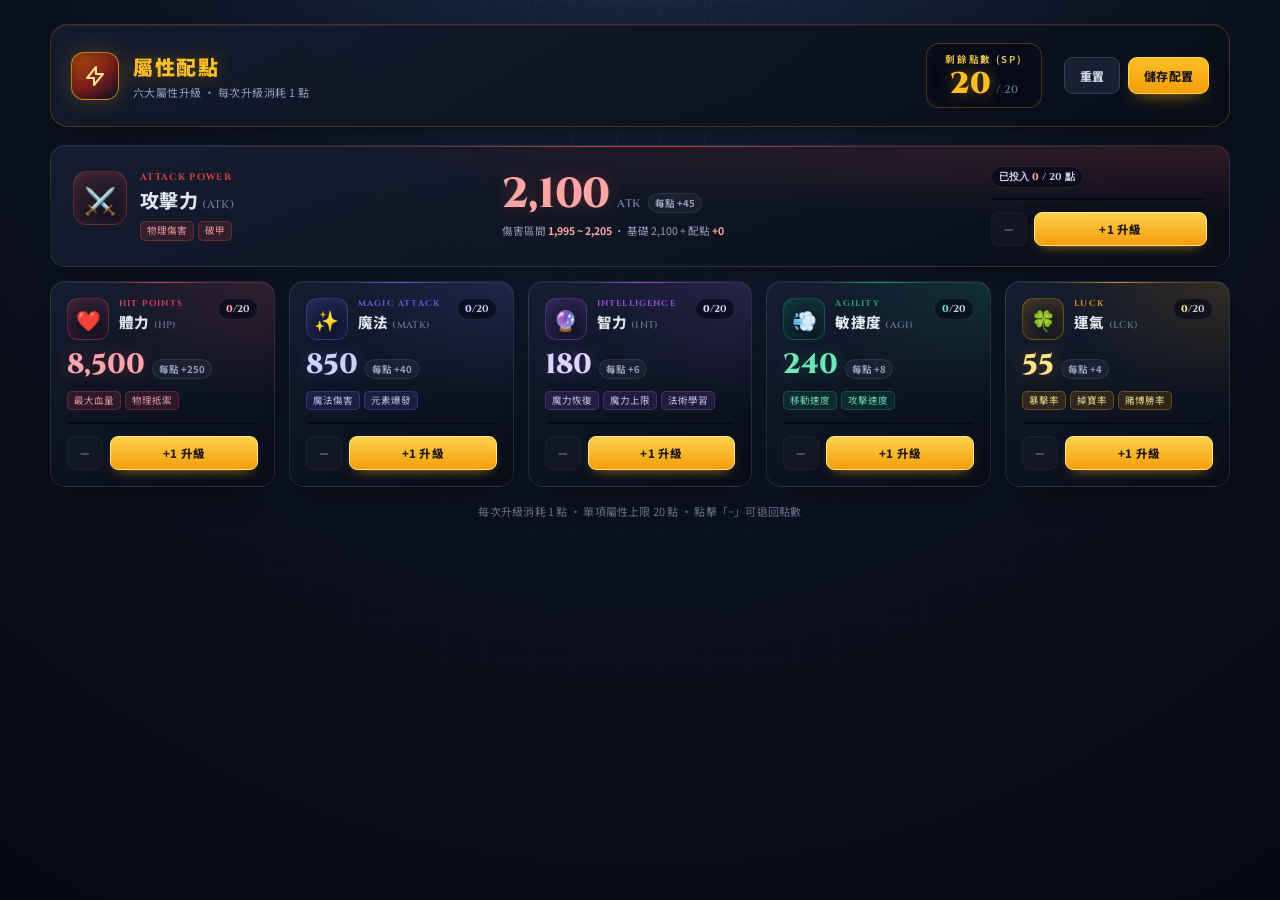
<file: france/統計數/index.html>
<!DOCTYPE html>
<html lang="zh-TW">
<head>
  <meta charset="UTF-8">
  <meta name="viewport" content="width=device-width, initial-scale=1.0">
  <title>屬性配點 · 六大屬性升級</title>
  <link rel="preconnect" href="https://fonts.googleapis.com">
  <link rel="preconnect" href="https://fonts.gstatic.com" crossorigin>
  <link href="https://fonts.googleapis.com/css2?family=Cinzel:wght@600;700;800;900&family=Noto+Sans+TC:wght@400;500;700;900&display=swap" rel="stylesheet">
  <style>
    :root {
      --gold: #f59e0b;
      --gold-soft: rgba(245, 158, 11, 0.16);
      --gold-line: rgba(245, 158, 11, 0.34);
      --line: rgba(148, 163, 184, 0.16);
      --text: #e2e8f0;
      --muted: #94a3b8;
      --panel-bg: linear-gradient(160deg, rgba(22, 31, 50, 0.92), rgba(8, 13, 23, 0.96));
    }

    * { box-sizing: border-box; }

    html, body { min-height: 100%; }

    body {
      margin: 0;
      padding: 24px clamp(14px, 3vw, 40px) 32px;
      font-family: 'Noto Sans TC', -apple-system, BlinkMacSystemFont, 'Segoe UI', sans-serif;
      color: var(--text);
      background: radial-gradient(circle at 50% -10%, #1a2740 0%, #0b1220 45%, #06090f 100%);
      min-height: 100vh;
      user-select: none;
      -webkit-font-smoothing: antialiased;
    }

    /* 背景網格 */
    body::before {
      content: '';
      position: fixed;
      inset: 0;
      pointer-events: none;
      background-image:
        linear-gradient(rgba(148, 163, 184, 0.055) 1px, transparent 1px),
        linear-gradient(90deg, rgba(148, 163, 184, 0.055) 1px, transparent 1px);
      background-size: 44px 44px;
      -webkit-mask-image: radial-gradient(circle at 50% 18%, #000 0%, transparent 72%);
      mask-image: radial-gradient(circle at 50% 18%, #000 0%, transparent 72%);
    }

    .page {
      position: relative;
      z-index: 1;
      max-width: 1180px;
      margin: 0 auto;
    }

    /* ============ 頂部資訊列 ============ */
    .topbar {
      display: flex;
      align-items: center;
      flex-wrap: wrap;
      gap: 16px 22px;
      padding: 18px 20px;
      margin-bottom: 18px;
      border-radius: 18px;
      border: 1px solid rgba(245, 158, 11, 0.22);
      background: linear-gradient(150deg, rgba(20, 29, 47, 0.9), rgba(8, 13, 23, 0.94));
      box-shadow: 0 18px 40px -26px #000, inset 0 1px 0 rgba(255, 255, 255, 0.05);
      backdrop-filter: blur(10px);
    }

    .brand {
      display: flex;
      align-items: center;
      gap: 14px;
      min-width: 0;
    }

    .crest {
      width: 48px;
      height: 48px;
      flex: none;
      display: grid;
      place-items: center;
      border-radius: 13px;
      color: #fde68a;
      background: linear-gradient(145deg, #b45309, #7f1d1d 55%, #0f172a);
      border: 1px solid rgba(251, 191, 36, 0.6);
      box-shadow: 0 0 22px rgba(245, 158, 11, 0.25), inset 0 0 12px rgba(0, 0, 0, 0.45);
    }

    .crest svg { width: 24px; height: 24px; }

    .brand h1 {
      margin: 0;
      font-size: 20px;
      font-weight: 900;
      letter-spacing: 0.08em;
      color: #fbbf24;
      text-shadow: 0 0 18px rgba(245, 158, 11, 0.35);
    }

    .brand p {
      margin: 3px 0 0;
      font-size: 11px;
      letter-spacing: 0.04em;
      color: var(--muted);
    }

    .sp-block {
      margin-left: auto;
      display: flex;
      flex-direction: column;
      align-items: center;
      gap: 3px;
      padding: 8px 18px;
      border-radius: 13px;
      border: 1px solid rgba(245, 158, 11, 0.28);
      background: rgba(2, 6, 23, 0.55);
      box-shadow: inset 0 0 18px rgba(245, 158, 11, 0.06);
    }

    .sp-label {
      font-size: 9.5px;
      font-weight: 700;
      letter-spacing: 0.18em;
      color: #fcd34d;
      opacity: 0.9;
    }

    .sp-number {
      display: flex;
      align-items: baseline;
      gap: 5px;
      line-height: 1;
    }

    #remaining-sp {
      font-family: 'Cinzel', serif;
      font-size: 30px;
      font-weight: 900;
      color: #fbbf24;
      text-shadow: 0 0 16px rgba(245, 158, 11, 0.5);
      font-variant-numeric: tabular-nums;
    }

    .sp-number em {
      font-style: normal;
      font-size: 11px;
      font-weight: 600;
      color: #64748b;
      font-family: 'Cinzel', serif;
    }

    .actions {
      display: flex;
      gap: 8px;
    }

    .btn {
      font-family: inherit;
      font-size: 12px;
      font-weight: 800;
      letter-spacing: 0.02em;
      padding: 9px 15px;
      border-radius: 9px;
      cursor: pointer;
      border: 1px solid transparent;
      transition: transform 0.15s ease, filter 0.15s ease, background 0.15s ease, border-color 0.15s ease, color 0.15s ease;
    }

    .btn.ghost {
      background: rgba(30, 41, 59, 0.7);
      border-color: rgba(148, 163, 184, 0.22);
      color: #cbd5e1;
    }

    .btn.ghost:hover {
      background: rgba(127, 29, 29, 0.35);
      border-color: rgba(239, 68, 68, 0.45);
      color: #fecaca;
    }

    .btn.primary {
      background: linear-gradient(180deg, #fbbf24, #f59e0b);
      border-color: #fcd34d;
      color: #20150a;
      box-shadow: 0 8px 18px -10px rgba(245, 158, 11, 0.85);
    }

    .btn.primary:hover {
      filter: brightness(1.07);
      transform: translateY(-1px);
    }

    .btn:active { transform: translateY(0) scale(0.98); }

    /* ============ 屬性卡片 ============ */
    .grid {
      display: grid;
      grid-template-columns: repeat(5, minmax(0, 1fr));
      gap: 14px;
    }

    .card {
      --accent: #f59e0b;
      --soft: var(--gold-soft);
      --line-c: var(--gold-line);
      --val: #fde68a;
      --glow: rgba(245, 158, 11, 0.35);

      position: relative;
      display: flex;
      flex-direction: column;
      gap: 11px;
      padding: 16px;
      min-height: 206px;
      border-radius: 15px;
      border: 1px solid var(--line);
      background:
        radial-gradient(130% 100% at 100% 0%, var(--soft) 0%, transparent 58%),
        var(--panel-bg);
      box-shadow: 0 16px 32px -24px #000, inset 0 1px 0 rgba(255, 255, 255, 0.04);
      overflow: hidden;
      transition: transform 0.22s ease, border-color 0.22s ease, box-shadow 0.22s ease;
    }

    .card::before {
      content: '';
      position: absolute;
      inset: 0 0 auto 0;
      height: 1px;
      background: linear-gradient(90deg, transparent, var(--line-c) 30%, var(--accent) 50%, var(--line-c) 70%, transparent);
      opacity: 0.85;
      pointer-events: none;
    }

    .card:hover {
      transform: translateY(-3px);
      border-color: var(--line-c);
      box-shadow: 0 22px 38px -24px var(--glow), inset 0 1px 0 rgba(255, 255, 255, 0.06);
    }

    .icon {
      width: 42px;
      height: 42px;
      flex: 0 0 42px;
      display: grid;
      place-items: center;
      font-size: 20px;
      border-radius: 11px;
      border: 1px solid var(--line-c);
      background: linear-gradient(155deg, var(--soft), rgba(2, 6, 23, 0.4));
      box-shadow: inset 0 0 14px var(--soft);
    }

    .card-top {
      display: flex;
      align-items: flex-start;
      gap: 10px;
    }

    .titles { min-width: 0; }

    .en {
      display: block;
      font-family: 'Cinzel', serif;
      font-size: 8.5px;
      font-weight: 700;
      letter-spacing: 0.14em;
      color: var(--accent);
      opacity: 0.9;
      white-space: nowrap;
      overflow: hidden;
      text-overflow: ellipsis;
    }

    .titles h2 {
      margin: 2px 0 0;
      font-size: 14.5px;
      font-weight: 800;
      letter-spacing: 0.02em;
      display: flex;
      align-items: baseline;
      gap: 4px;
      white-space: nowrap;
    }

    .zh-en {
      font-family: 'Cinzel', serif;
      font-size: 9.5px;
      font-weight: 600;
      color: #64748b;
    }

    .pts {
      margin-left: auto;
      flex: none;
      padding: 3px 7px;
      border-radius: 999px;
      border: 1px solid rgba(148, 163, 184, 0.14);
      background: rgba(2, 6, 23, 0.6);
      font-family: 'Cinzel', serif;
      font-size: 10px;
      font-weight: 700;
      color: #cbd5e1;
      font-variant-numeric: tabular-nums;
    }

    .pts b {
      color: var(--val);
      font-weight: 800;
    }

    .value-row {
      position: relative;
      display: flex;
      align-items: baseline;
      gap: 7px;
      flex-wrap: wrap;
    }

    .value {
      display: inline-block;
      font-family: 'Cinzel', serif;
      font-size: 28px;
      font-weight: 800;
      line-height: 1;
      color: var(--val);
      text-shadow: 0 0 18px var(--glow);
      font-variant-numeric: tabular-nums;
    }

    .value.bump { animation: statPop 0.35s ease-out; }

    .unit {
      font-family: 'Cinzel', serif;
      font-size: 10px;
      font-weight: 700;
      letter-spacing: 0.08em;
      color: #64748b;
    }

    .gain {
      font-size: 9.5px;
      font-weight: 700;
      color: #94a3b8;
      padding: 2px 6px;
      border-radius: 999px;
      border: 1px solid rgba(148, 163, 184, 0.14);
      background: rgba(148, 163, 184, 0.08);
      white-space: nowrap;
    }

    .tags {
      display: flex;
      flex-wrap: wrap;
      gap: 4px;
      margin-top: auto;
    }

    .tags span {
      font-size: 9.5px;
      line-height: 1.4;
      padding: 2px 6px;
      border-radius: 5px;
      border: 1px solid var(--line-c);
      background: var(--soft);
      color: var(--val);
      opacity: 0.92;
      white-space: nowrap;
    }

    .meter {
      height: 4px;
      border-radius: 999px;
      overflow: hidden;
      background: rgba(2, 6, 23, 0.75);
      border: 1px solid rgba(148, 163, 184, 0.08);
    }

    .meter-fill {
      width: 0;
      height: 100%;
      border-radius: inherit;
      background: linear-gradient(90deg, var(--accent), var(--val));
      box-shadow: 0 0 8px var(--glow);
      transition: width 0.28s ease;
    }

    .controls {
      display: flex;
      gap: 7px;
    }

    .minus, .plus {
      font-family: inherit;
      height: 34px;
      border-radius: 8px;
      cursor: pointer;
      font-weight: 800;
      transition: transform 0.12s ease, filter 0.15s ease, background 0.15s ease, border-color 0.15s ease, color 0.15s ease;
    }

    .minus {
      width: 36px;
      flex: none;
      font-size: 16px;
      line-height: 1;
      color: #cbd5e1;
      background: rgba(30, 41, 59, 0.8);
      border: 1px solid rgba(148, 163, 184, 0.22);
    }

    .minus:hover:not(:disabled) {
      background: rgba(51, 65, 85, 0.95);
      border-color: rgba(148, 163, 184, 0.45);
      color: #fff;
    }

    .plus {
      flex: 1;
      font-size: 11.5px;
      letter-spacing: 0.02em;
      color: #20150a;
      background: linear-gradient(180deg, #fcd34d, #f59e0b);
      border: 1px solid #fde68a;
      box-shadow: 0 6px 14px -8px rgba(245, 158, 11, 0.9);
    }

    .plus:hover:not(:disabled) { filter: brightness(1.08); }

    .minus:active:not(:disabled),
    .plus:active:not(:disabled) { transform: scale(0.96); }

    button:disabled {
      opacity: 0.32;
      cursor: not-allowed;
      filter: grayscale(0.6);
      box-shadow: none;
    }

    /* ============ 攻擊力主卡片 ============ */
    .card.hero {
      grid-column: 1 / -1;
      display: grid;
      grid-template-columns: minmax(230px, 1fr) minmax(230px, 1.15fr) 216px;
      align-items: center;
      gap: 26px;
      min-height: 0;
      padding: 20px 22px;
    }

    .hero-head {
      display: flex;
      align-items: flex-start;
      gap: 13px;
    }

    .hero .icon {
      width: 54px;
      height: 54px;
      flex: 0 0 54px;
      font-size: 26px;
      border-radius: 14px;
    }

    .hero .en { font-size: 9.5px; }

    .hero .titles h2 { font-size: 19px; }

    .hero .titles h2 .zh-en { font-size: 11px; }

    .hero .tags { margin-top: 8px; }

    .hero .value {
      font-size: 42px;
      letter-spacing: -0.01em;
    }

    .hero .unit { font-size: 11px; }

    .sub {
      margin-top: 7px;
      font-size: 10.5px;
      color: var(--muted);
      font-variant-numeric: tabular-nums;
    }

    .sub span {
      font-weight: 700;
      color: var(--val);
    }

    .hero-side {
      display: flex;
      flex-direction: column;
      gap: 9px;
      min-width: 0;
    }

    .hero-side .pts {
      margin-left: 0;
      align-self: flex-start;
    }

    .hero-side .controls { margin-top: 2px; }

    /* 浮動加點數字 */
    .float-gain {
      position: absolute;
      left: 0;
      top: -4px;
      pointer-events: none;
      font-family: 'Cinzel', serif;
      font-size: 14px;
      font-weight: 800;
      color: var(--val);
      text-shadow: 0 0 12px var(--glow);
      animation: floatUp 0.9s ease-out forwards;
      white-space: nowrap;
    }

    @keyframes floatUp {
      0%   { opacity: 0; transform: translateY(4px) scale(0.8); }
      25%  { opacity: 1; }
      100% { opacity: 0; transform: translateY(-24px) scale(1.05); }
    }

    @keyframes statPop {
      0%   { transform: scale(1); filter: brightness(1); }
      50%  { transform: scale(1.1); filter: brightness(1.45); }
      100% { transform: scale(1); filter: brightness(1); }
    }

    /* ============ 底部提示 / Toast ============ */
    .hint {
      margin: 16px 2px 0;
      text-align: center;
      font-size: 11px;
      letter-spacing: 0.02em;
      color: #64748b;
    }

    #toast {
      position: fixed;
      left: 50%;
      bottom: 26px;
      z-index: 60;
      display: flex;
      align-items: center;
      gap: 8px;
      padding: 10px 16px;
      border-radius: 12px;
      border: 1px solid rgba(245, 158, 11, 0.5);
      background: rgba(8, 13, 23, 0.97);
      color: #fcd34d;
      font-size: 12px;
      font-weight: 700;
      white-space: nowrap;
      box-shadow: 0 18px 40px -16px #000;
      opacity: 0;
      pointer-events: none;
      transform: translate(-50%, 14px);
      transition: opacity 0.25s ease, transform 0.25s ease;
    }

    #toast.show {
      opacity: 1;
      transform: translate(-50%, 0);
    }

    /* ============ 響應式 ============ */
    @media (max-width: 1120px) {
      .grid { grid-template-columns: repeat(3, minmax(0, 1fr)); }
      .card.hero { grid-template-columns: minmax(220px, 1fr) 1fr 200px; gap: 18px; }
    }

    @media (max-width: 900px) {
      .card.hero {
        grid-template-columns: 1fr;
        gap: 16px;
        padding: 18px;
      }
      .hero .value { font-size: 36px; }
      .hero-side { max-width: 320px; width: 100%; }
    }

    @media (max-width: 760px) {
      .grid { grid-template-columns: repeat(2, minmax(0, 1fr)); }
      .topbar { padding: 15px 16px; }
      .sp-block { margin-left: 0; }
      .actions { margin-left: auto; }
      .card { min-height: 0; }
    }

    @media (max-width: 520px) {
      body { padding-top: 16px; }
      .grid { grid-template-columns: 1fr; }
      .card.hero { padding: 16px; }
      .hero .value { font-size: 34px; }
      .brand { width: 100%; }
      .brand h1 { font-size: 18px; }
      .sp-block {
        order: 3;
        width: 100%;
        flex-direction: row;
        justify-content: center;
        align-items: baseline;
        gap: 10px;
        padding: 8px 12px;
      }
      .actions { order: 2; }
      #toast { white-space: normal; text-align: center; max-width: 88vw; }
    }

    @media (prefers-reduced-motion: reduce) {
      *, *::before, *::after {
        animation-duration: 0.001ms !important;
        transition-duration: 0.001ms !important;
      }
    }
  </style>
</head>
<body>
  <div class="page">
    <!-- 頂部：標題 + 剩餘點數 + 操作 -->
    <header class="topbar">
      <div class="brand">
        <div class="crest" aria-hidden="true">
          <svg viewBox="0 0 24 24" fill="none" stroke="currentColor" stroke-width="2" stroke-linecap="round" stroke-linejoin="round">
            <path d="M13 10V3L4 14h7v7l9-11h-7z" />
          </svg>
        </div>
        <div>
          <h1>屬性配點</h1>
          <p>六大屬性升級 · 每次升級消耗 1 點</p>
        </div>
      </div>

      <div class="sp-block">
        <span class="sp-label">剩餘點數 (SP)</span>
        <div class="sp-number">
          <span id="remaining-sp">20</span>
          <em>/ <span id="sp-total">20</span></em>
        </div>
      </div>

      <div class="actions">
        <button type="button" class="btn ghost" id="btn-reset">重置</button>
        <button type="button" class="btn primary" id="btn-save">儲存配置</button>
      </div>
    </header>

    <!-- 六大屬性 -->
    <main class="grid" id="stat-grid" aria-label="屬性加點面板"></main>

    <p class="hint">每次升級消耗 1 點 · 單項屬性上限 20 點 · 點擊「−」可退回點數</p>
  </div>

  <div id="toast" role="status" aria-live="polite">
    <span aria-hidden="true">✦</span>
    <span id="toast-msg">已儲存配置</span>
  </div>

  <script>
    /* ========================================================
       屬性資料
       僅保留：攻擊力 / 體力 / 魔法 / 智力 / 敏捷度 / 運氣
       ======================================================== */
    const STATS = [
      {
        id: 'atk', name: '攻擊力', short: 'ATK', en: 'ATTACK POWER', icon: '⚔️',
        base: 2100, gain: 45, max: 20,
        tags: ['物理傷害', '破甲'],
        accent: '#ef4444', soft: 'rgba(239, 68, 68, 0.16)', line: 'rgba(239, 68, 68, 0.34)',
        value: '#fca5a5', glow: 'rgba(239, 68, 68, 0.35)'
      },
      {
        id: 'hp', name: '體力', short: 'HP', en: 'HIT POINTS', icon: '❤️',
        base: 8500, gain: 250, max: 20,
        tags: ['最大血量', '物理抵禦'],
        accent: '#f43f5e', soft: 'rgba(244, 63, 94, 0.14)', line: 'rgba(244, 63, 94, 0.32)',
        value: '#fda4af', glow: 'rgba(244, 63, 94, 0.32)'
      },
      {
        id: 'matk', name: '魔法', short: 'MATK', en: 'MAGIC ATTACK', icon: '✨',
        base: 850, gain: 40, max: 20,
        tags: ['魔法傷害', '元素爆發'],
        accent: '#6366f1', soft: 'rgba(99, 102, 241, 0.16)', line: 'rgba(99, 102, 241, 0.34)',
        value: '#c7d2fe', glow: 'rgba(99, 102, 241, 0.35)'
      },
      {
        id: 'int', name: '智力', short: 'INT', en: 'INTELLIGENCE', icon: '🔮',
        base: 180, gain: 6, max: 20,
        tags: ['魔力恢復', '魔力上限', '法術學習'],
        accent: '#a855f7', soft: 'rgba(168, 85, 247, 0.15)', line: 'rgba(168, 85, 247, 0.34)',
        value: '#ddd6fe', glow: 'rgba(168, 85, 247, 0.35)'
      },
      {
        id: 'agi', name: '敏捷度', short: 'AGI', en: 'AGILITY', icon: '💨',
        base: 240, gain: 8, max: 20,
        tags: ['移動速度', '攻擊速度'],
        accent: '#10b981', soft: 'rgba(16, 185, 129, 0.14)', line: 'rgba(16, 185, 129, 0.32)',
        value: '#6ee7b7', glow: 'rgba(16, 185, 129, 0.32)'
      },
      {
        id: 'lck', name: '運氣', short: 'LCK', en: 'LUCK', icon: '🍀',
        base: 55, gain: 4, max: 20,
        tags: ['暴擊率', '掉寶率', '賭博勝率'],
        accent: '#f59e0b', soft: 'rgba(245, 158, 11, 0.15)', line: 'rgba(245, 158, 11, 0.34)',
        value: '#fde68a', glow: 'rgba(245, 158, 11, 0.35)'
      }
    ];

    const SP_TOTAL = 20;
    const STORAGE_KEY = 'attribute-allocation-v1';

    const points = {};
    STATS.forEach(s => { points[s.id] = 0; });

    let remaining = SP_TOTAL;
    let toastTimer = null;

    const byId = id => STATS.find(s => s.id === id);
    const fmt = n => Math.round(n).toLocaleString('en-US');
    const statValue = s => s.base + s.gain * points[s.id];
    const accentStyle = s =>
      `--accent:${s.accent};--soft:${s.soft};--line-c:${s.line};--val:${s.value};--glow:${s.glow}`;

    /* ========================================================
       卡片樣板
       ======================================================== */
    function heroTemplate(s) {
      return `
        <article class="card hero" style="${accentStyle(s)}">
          <div class="hero-head">
            <div class="icon" aria-hidden="true">${s.icon}</div>
            <div class="titles">
              <span class="en">${s.en}</span>
              <h2>${s.name} <span class="zh-en">(${s.short})</span></h2>
              <div class="tags">${s.tags.map(t => `<span>${t}</span>`).join('')}</div>
            </div>
          </div>

          <div class="hero-value">
            <div class="value-row">
              <span class="value" id="val-${s.id}">0</span>
              <span class="unit">${s.short}</span>
              <span class="gain">每點 +${s.gain}</span>
            </div>
            <div class="sub">
              傷害區間 <span id="atk-range">0 ~ 0</span> ・ 基礎 ${fmt(s.base)} + 配點 <span id="atk-bonus">+0</span>
            </div>
          </div>

          <div class="hero-side">
            <span class="pts">已投入 <b id="pts-${s.id}">0</b> / ${s.max} 點</span>
            <div class="meter"><div class="meter-fill" id="meter-${s.id}"></div></div>
            <div class="controls">
              <button type="button" class="minus" data-id="${s.id}" data-delta="-1" aria-label="退回 1 點${s.name}">−</button>
              <button type="button" class="plus" data-id="${s.id}" data-delta="1">+1 升級</button>
            </div>
          </div>
        </article>`;
    }

    function cardTemplate(s) {
      return `
        <article class="card" style="${accentStyle(s)}">
          <div class="card-top">
            <div class="icon" aria-hidden="true">${s.icon}</div>
            <div class="titles">
              <span class="en">${s.en}</span>
              <h2>${s.name} <span class="zh-en">(${s.short})</span></h2>
            </div>
            <span class="pts"><b id="pts-${s.id}">0</b>/${s.max}</span>
          </div>

          <div class="value-row">
            <span class="value" id="val-${s.id}">0</span>
            <span class="gain">每點 +${s.gain}</span>
          </div>

          <div class="tags">${s.tags.map(t => `<span>${t}</span>`).join('')}</div>

          <div class="meter"><div class="meter-fill" id="meter-${s.id}"></div></div>

          <div class="controls">
            <button type="button" class="minus" data-id="${s.id}" data-delta="-1" aria-label="退回 1 點${s.name}">−</button>
            <button type="button" class="plus" data-id="${s.id}" data-delta="1">+1 升級</button>
          </div>
        </article>`;
    }

    /* ========================================================
       畫面更新
       ======================================================== */
    function render() {
      document.getElementById('remaining-sp').textContent = remaining;

      STATS.forEach(s => {
        const p = points[s.id];
        const valueEl = document.getElementById(`val-${s.id}`);
        const ptsEl = document.getElementById(`pts-${s.id}`);
        const meterEl = document.getElementById(`meter-${s.id}`);
        const minusBtn = document.querySelector(`button.minus[data-id="${s.id}"]`);
        const plusBtn = document.querySelector(`button.plus[data-id="${s.id}"]`);

        if (valueEl) valueEl.textContent = fmt(statValue(s));
        if (ptsEl) ptsEl.textContent = p;
        if (meterEl) meterEl.style.width = `${(p / s.max) * 100}%`;
        if (minusBtn) minusBtn.disabled = p <= 0;
        if (plusBtn) plusBtn.disabled = p >= s.max || remaining <= 0;

        if (s.id === 'atk') {
          const total = statValue(s);
          const rangeEl = document.getElementById('atk-range');
          const bonusEl = document.getElementById('atk-bonus');
          if (rangeEl) rangeEl.textContent = `${fmt(total * 0.95)} ~ ${fmt(total * 1.05)}`;
          if (bonusEl) bonusEl.textContent = `+${fmt(s.gain * p)}`;
        }
      });
    }

    /* ========================================================
       加點 / 退點
       ======================================================== */
    function animateGain(stat, amount) {
      const valueEl = document.getElementById(`val-${stat.id}`);
      if (!valueEl) return;

      valueEl.classList.remove('bump');
      void valueEl.offsetWidth;
      valueEl.classList.add('bump');

      const row = valueEl.closest('.value-row');
      if (!row) return;

      const floatEl = document.createElement('span');
      floatEl.className = 'float-gain';
      floatEl.textContent = `+${fmt(amount)}`;
      row.appendChild(floatEl);
      setTimeout(() => floatEl.remove(), 900);
    }

    function changeStat(id, delta) {
      const stat = byId(id);
      if (!stat) return;

      if (delta > 0) {
        if (points[id] >= stat.max) {
          showToast(`${stat.name}已達上限 ${stat.max} 點`);
          return;
        }
        if (remaining <= 0) {
          showToast('點數不足，無法升級');
          return;
        }
        points[id] += 1;
        remaining -= 1;
        animateGain(stat, stat.gain);
      } else {
        if (points[id] <= 0) return;
        points[id] -= 1;
        remaining += 1;
      }

      render();
    }

    /* ========================================================
       儲存 / 讀取 / 重置
       ======================================================== */
    function saveConfig() {
      try {
        localStorage.setItem(STORAGE_KEY, JSON.stringify({ points, remaining }));
        showToast('配置已儲存');
      } catch (err) {
        showToast('此瀏覽器無法使用本機儲存');
      }
    }

    function loadConfig() {
      try {
        const raw = localStorage.getItem(STORAGE_KEY);
        if (!raw) return;

        const data = JSON.parse(raw);
        if (!data || typeof data !== 'object' || !data.points) return;

        const next = {};
        let used = 0;
        let valid = true;

        STATS.forEach(s => {
          const v = Number(data.points[s.id]);
          if (!Number.isInteger(v) || v < 0 || v > s.max) {
            valid = false;
            return;
          }
          next[s.id] = v;
          used += v;
        });

        if (!valid || used > SP_TOTAL) return;

        STATS.forEach(s => { points[s.id] = next[s.id]; });
        remaining = SP_TOTAL - used;
      } catch (err) {
        /* 忽略損毀的存檔，使用預設值 */
      }
    }

    function resetState(notify) {
      STATS.forEach(s => { points[s.id] = 0; });
      remaining = SP_TOTAL;

      if (notify) {
        try { localStorage.removeItem(STORAGE_KEY); } catch (err) { /* ignore */ }
        showToast('已重置全部配點');
      }

      render();
    }

    function showToast(msg) {
      const toast = document.getElementById('toast');
      document.getElementById('toast-msg').textContent = msg;

      toast.classList.add('show');
      clearTimeout(toastTimer);
      toastTimer = setTimeout(() => toast.classList.remove('show'), 2000);
    }

    /* ========================================================
       初始化
       ======================================================== */
    function init() {
      const grid = document.getElementById('stat-grid');
      grid.innerHTML =
        heroTemplate(byId('atk')) +
        STATS.filter(s => s.id !== 'atk').map(cardTemplate).join('');

      document.getElementById('sp-total').textContent = SP_TOTAL;

      document.getElementById('btn-reset').addEventListener('click', () => resetState(true));
      document.getElementById('btn-save').addEventListener('click', saveConfig);

      grid.addEventListener('click', (event) => {
        const btn = event.target.closest('button[data-id]');
        if (!btn) return;
        changeStat(btn.dataset.id, Number(btn.dataset.delta));
      });

      loadConfig();
      render();
    }

    init();
  </script>
</body>
</html>
</file>
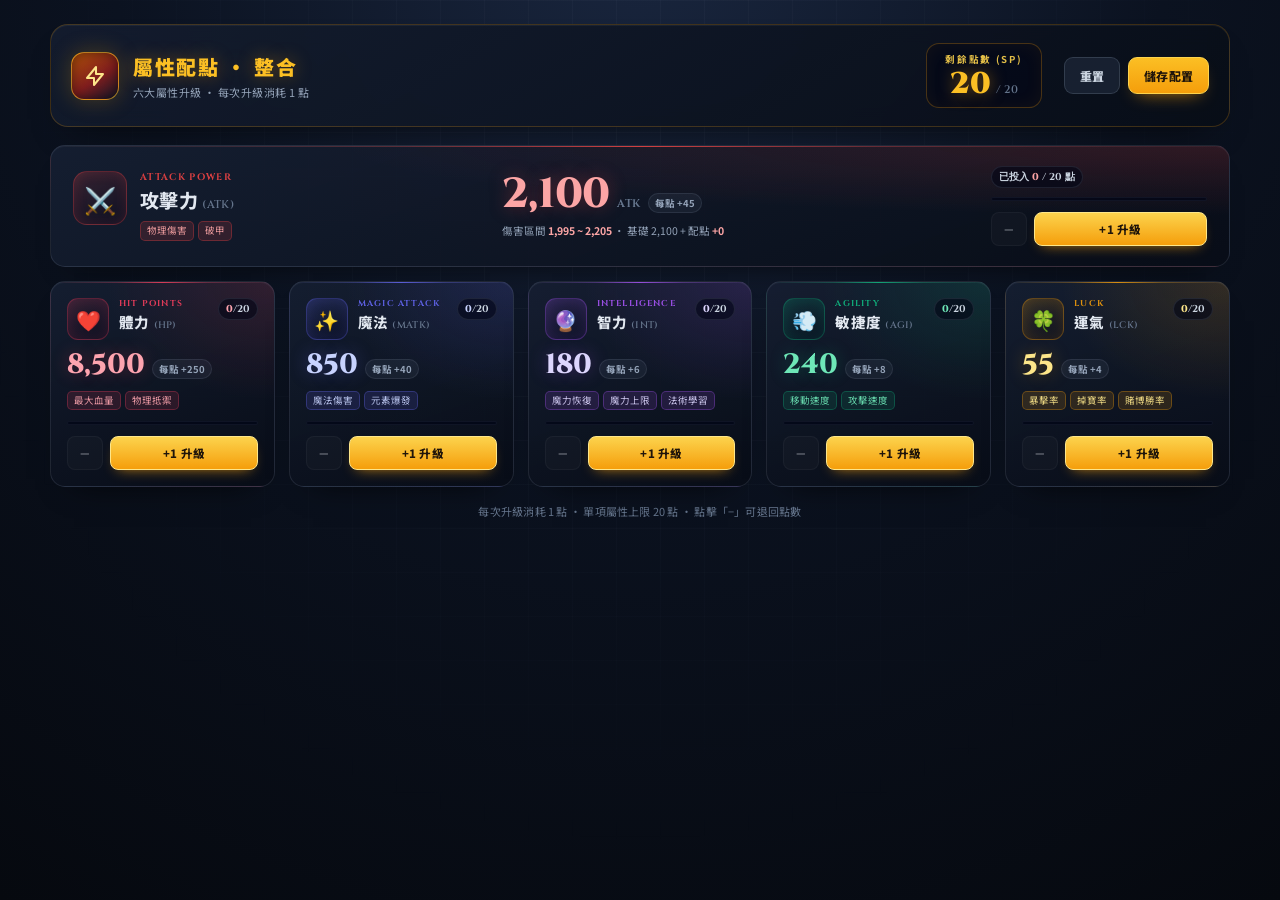
<file: france/統計數/1.整合.html>
<!DOCTYPE html>
<html lang="zh-TW">
<head>
  <meta charset="UTF-8">
  <meta name="viewport" content="width=device-width, initial-scale=1.0">
  <title>屬性配點 · 整合（六大屬性）</title>
  <link rel="preconnect" href="https://fonts.googleapis.com">
  <link rel="preconnect" href="https://fonts.gstatic.com" crossorigin>
  <link href="https://fonts.googleapis.com/css2?family=Cinzel:wght@600;700;800;900&family=Noto+Sans+TC:wght@400;500;700;900&display=swap" rel="stylesheet">
  <style>
    :root {
      --gold: #f59e0b;
      --gold-soft: rgba(245, 158, 11, 0.16);
      --gold-line: rgba(245, 158, 11, 0.34);
      --line: rgba(148, 163, 184, 0.16);
      --text: #e2e8f0;
      --muted: #94a3b8;
      --panel-bg: linear-gradient(160deg, rgba(22, 31, 50, 0.92), rgba(8, 13, 23, 0.96));
    }

    * { box-sizing: border-box; }

    html, body { min-height: 100%; }

    body {
      margin: 0;
      padding: 24px clamp(14px, 3vw, 40px) 32px;
      font-family: 'Noto Sans TC', -apple-system, BlinkMacSystemFont, 'Segoe UI', sans-serif;
      color: var(--text);
      background: radial-gradient(circle at 50% -10%, #1a2740 0%, #0b1220 45%, #06090f 100%);
      min-height: 100vh;
      user-select: none;
      -webkit-font-smoothing: antialiased;
    }

    body::before {
      content: '';
      position: fixed;
      inset: 0;
      pointer-events: none;
      background-image:
        linear-gradient(rgba(148, 163, 184, 0.055) 1px, transparent 1px),
        linear-gradient(90deg, rgba(148, 163, 184, 0.055) 1px, transparent 1px);
      background-size: 44px 44px;
      -webkit-mask-image: radial-gradient(circle at 50% 18%, #000 0%, transparent 72%);
      mask-image: radial-gradient(circle at 50% 18%, #000 0%, transparent 72%);
    }

    .page {
      position: relative;
      z-index: 1;
      max-width: 1180px;
      margin: 0 auto;
    }

    .topbar {
      display: flex;
      align-items: center;
      flex-wrap: wrap;
      gap: 16px 22px;
      padding: 18px 20px;
      margin-bottom: 18px;
      border-radius: 18px;
      border: 1px solid rgba(245, 158, 11, 0.22);
      background: linear-gradient(150deg, rgba(20, 29, 47, 0.9), rgba(8, 13, 23, 0.94));
      box-shadow: 0 18px 40px -26px #000, inset 0 1px 0 rgba(255, 255, 255, 0.05);
      backdrop-filter: blur(10px);
    }

    .brand {
      display: flex;
      align-items: center;
      gap: 14px;
      min-width: 0;
    }

    .crest {
      width: 48px;
      height: 48px;
      flex: none;
      display: grid;
      place-items: center;
      border-radius: 13px;
      color: #fde68a;
      background: linear-gradient(145deg, #b45309, #7f1d1d 55%, #0f172a);
      border: 1px solid rgba(251, 191, 36, 0.6);
      box-shadow: 0 0 22px rgba(245, 158, 11, 0.25), inset 0 0 12px rgba(0, 0, 0, 0.45);
    }

    .crest svg { width: 24px; height: 24px; }

    .brand h1 {
      margin: 0;
      font-size: 20px;
      font-weight: 900;
      letter-spacing: 0.08em;
      color: #fbbf24;
      text-shadow: 0 0 18px rgba(245, 158, 11, 0.35);
    }

    .brand p {
      margin: 3px 0 0;
      font-size: 11px;
      letter-spacing: 0.04em;
      color: var(--muted);
    }

    .sp-block {
      margin-left: auto;
      display: flex;
      flex-direction: column;
      align-items: center;
      gap: 3px;
      padding: 8px 18px;
      border-radius: 13px;
      border: 1px solid rgba(245, 158, 11, 0.28);
      background: rgba(2, 6, 23, 0.55);
      box-shadow: inset 0 0 18px rgba(245, 158, 11, 0.06);
    }

    .sp-label {
      font-size: 9.5px;
      font-weight: 700;
      letter-spacing: 0.18em;
      color: #fcd34d;
      opacity: 0.9;
    }

    .sp-number {
      display: flex;
      align-items: baseline;
      gap: 5px;
      line-height: 1;
    }

    #remaining-sp {
      font-family: 'Cinzel', serif;
      font-size: 30px;
      font-weight: 900;
      color: #fbbf24;
      text-shadow: 0 0 16px rgba(245, 158, 11, 0.5);
      font-variant-numeric: tabular-nums;
    }

    .sp-number em {
      font-style: normal;
      font-size: 11px;
      font-weight: 600;
      color: #64748b;
      font-family: 'Cinzel', serif;
    }

    .actions {
      display: flex;
      gap: 8px;
    }

    .btn {
      font-family: inherit;
      font-size: 12px;
      font-weight: 800;
      letter-spacing: 0.02em;
      padding: 9px 15px;
      border-radius: 9px;
      cursor: pointer;
      border: 1px solid transparent;
      transition: transform 0.15s ease, filter 0.15s ease, background 0.15s ease, border-color 0.15s ease, color 0.15s ease;
    }

    .btn.ghost {
      background: rgba(30, 41, 59, 0.7);
      border-color: rgba(148, 163, 184, 0.22);
      color: #cbd5e1;
    }

    .btn.ghost:hover {
      background: rgba(127, 29, 29, 0.35);
      border-color: rgba(239, 68, 68, 0.45);
      color: #fecaca;
    }

    .btn.primary {
      background: linear-gradient(180deg, #fbbf24, #f59e0b);
      border-color: #fcd34d;
      color: #20150a;
      box-shadow: 0 8px 18px -10px rgba(245, 158, 11, 0.85);
    }

    .btn.primary:hover {
      filter: brightness(1.07);
      transform: translateY(-1px);
    }

    .btn:active { transform: translateY(0) scale(0.98); }

    .grid {
      display: grid;
      grid-template-columns: repeat(5, minmax(0, 1fr));
      gap: 14px;
    }

    .card {
      --accent: #f59e0b;
      --soft: var(--gold-soft);
      --line-c: var(--gold-line);
      --val: #fde68a;
      --glow: rgba(245, 158, 11, 0.35);

      position: relative;
      display: flex;
      flex-direction: column;
      gap: 11px;
      padding: 16px;
      min-height: 206px;
      border-radius: 15px;
      border: 1px solid var(--line);
      background:
        radial-gradient(130% 100% at 100% 0%, var(--soft) 0%, transparent 58%),
        var(--panel-bg);
      box-shadow: 0 16px 32px -24px #000, inset 0 1px 0 rgba(255, 255, 255, 0.04);
      overflow: hidden;
      transition: transform 0.22s ease, border-color 0.22s ease, box-shadow 0.22s ease;
    }

    .card::before {
      content: '';
      position: absolute;
      inset: 0 0 auto 0;
      height: 1px;
      background: linear-gradient(90deg, transparent, var(--line-c) 30%, var(--accent) 50%, var(--line-c) 70%, transparent);
      opacity: 0.85;
      pointer-events: none;
    }

    .card:hover {
      transform: translateY(-3px);
      border-color: var(--line-c);
      box-shadow: 0 22px 38px -24px var(--glow), inset 0 1px 0 rgba(255, 255, 255, 0.06);
    }

    .icon {
      width: 42px;
      height: 42px;
      flex: 0 0 42px;
      display: grid;
      place-items: center;
      font-size: 20px;
      border-radius: 11px;
      border: 1px solid var(--line-c);
      background: linear-gradient(155deg, var(--soft), rgba(2, 6, 23, 0.4));
      box-shadow: inset 0 0 14px var(--soft);
    }

    .card-top {
      display: flex;
      align-items: flex-start;
      gap: 10px;
    }

    .titles { min-width: 0; }

    .en {
      display: block;
      font-family: 'Cinzel', serif;
      font-size: 8.5px;
      font-weight: 700;
      letter-spacing: 0.14em;
      color: var(--accent);
      opacity: 0.9;
      white-space: nowrap;
      overflow: hidden;
      text-overflow: ellipsis;
    }

    .titles h2 {
      margin: 2px 0 0;
      font-size: 14.5px;
      font-weight: 800;
      letter-spacing: 0.02em;
      display: flex;
      align-items: baseline;
      gap: 4px;
      white-space: nowrap;
    }

    .zh-en {
      font-family: 'Cinzel', serif;
      font-size: 9.5px;
      font-weight: 600;
      color: #64748b;
    }

    .pts {
      margin-left: auto;
      flex: none;
      padding: 3px 7px;
      border-radius: 999px;
      border: 1px solid rgba(148, 163, 184, 0.14);
      background: rgba(2, 6, 23, 0.6);
      font-family: 'Cinzel', serif;
      font-size: 10px;
      font-weight: 700;
      color: #cbd5e1;
      font-variant-numeric: tabular-nums;
    }

    .pts b {
      color: var(--val);
      font-weight: 800;
    }

    .value-row {
      position: relative;
      display: flex;
      align-items: baseline;
      gap: 7px;
      flex-wrap: wrap;
    }

    .value {
      display: inline-block;
      font-family: 'Cinzel', serif;
      font-size: 28px;
      font-weight: 800;
      line-height: 1;
      color: var(--val);
      text-shadow: 0 0 18px var(--glow);
      font-variant-numeric: tabular-nums;
    }

    .value.bump { animation: statPop 0.35s ease-out; }

    .unit {
      font-family: 'Cinzel', serif;
      font-size: 10px;
      font-weight: 700;
      letter-spacing: 0.08em;
      color: #64748b;
    }

    .gain {
      font-size: 9.5px;
      font-weight: 700;
      color: #94a3b8;
      padding: 2px 6px;
      border-radius: 999px;
      border: 1px solid rgba(148, 163, 184, 0.14);
      background: rgba(148, 163, 184, 0.08);
      white-space: nowrap;
    }

    .tags {
      display: flex;
      flex-wrap: wrap;
      gap: 4px;
      margin-top: auto;
    }

    .tags span {
      font-size: 9.5px;
      line-height: 1.4;
      padding: 2px 6px;
      border-radius: 5px;
      border: 1px solid var(--line-c);
      background: var(--soft);
      color: var(--val);
      opacity: 0.92;
      white-space: nowrap;
    }

    .meter {
      height: 4px;
      border-radius: 999px;
      overflow: hidden;
      background: rgba(2, 6, 23, 0.75);
      border: 1px solid rgba(148, 163, 184, 0.08);
    }

    .meter-fill {
      width: 0;
      height: 100%;
      border-radius: inherit;
      background: linear-gradient(90deg, var(--accent), var(--val));
      box-shadow: 0 0 8px var(--glow);
      transition: width 0.28s ease;
    }

    .controls {
      display: flex;
      gap: 7px;
    }

    .minus, .plus {
      font-family: inherit;
      height: 34px;
      border-radius: 8px;
      cursor: pointer;
      font-weight: 800;
      transition: transform 0.12s ease, filter 0.15s ease, background 0.15s ease, border-color 0.15s ease, color 0.15s ease;
    }

    .minus {
      width: 36px;
      flex: none;
      font-size: 16px;
      line-height: 1;
      color: #cbd5e1;
      background: rgba(30, 41, 59, 0.8);
      border: 1px solid rgba(148, 163, 184, 0.22);
    }

    .minus:hover:not(:disabled) {
      background: rgba(51, 65, 85, 0.95);
      border-color: rgba(148, 163, 184, 0.45);
      color: #fff;
    }

    .plus {
      flex: 1;
      font-size: 11.5px;
      letter-spacing: 0.02em;
      color: #20150a;
      background: linear-gradient(180deg, #fcd34d, #f59e0b);
      border: 1px solid #fde68a;
      box-shadow: 0 6px 14px -8px rgba(245, 158, 11, 0.9);
    }

    .plus:hover:not(:disabled) { filter: brightness(1.08); }

    .minus:active:not(:disabled),
    .plus:active:not(:disabled) { transform: scale(0.96); }

    button:disabled {
      opacity: 0.32;
      cursor: not-allowed;
      filter: grayscale(0.6);
      box-shadow: none;
    }

    .card.hero {
      grid-column: 1 / -1;
      display: grid;
      grid-template-columns: minmax(230px, 1fr) minmax(230px, 1.15fr) 216px;
      align-items: center;
      gap: 26px;
      min-height: 0;
      padding: 20px 22px;
    }

    .hero-head {
      display: flex;
      align-items: flex-start;
      gap: 13px;
    }

    .hero .icon {
      width: 54px;
      height: 54px;
      flex: 0 0 54px;
      font-size: 26px;
      border-radius: 14px;
    }

    .hero .en { font-size: 9.5px; }

    .hero .titles h2 { font-size: 19px; }

    .hero .titles h2 .zh-en { font-size: 11px; }

    .hero .tags { margin-top: 8px; }

    .hero .value {
      font-size: 42px;
      letter-spacing: -0.01em;
    }

    .hero .unit { font-size: 11px; }

    .sub {
      margin-top: 7px;
      font-size: 10.5px;
      color: var(--muted);
      font-variant-numeric: tabular-nums;
    }

    .sub span {
      font-weight: 700;
      color: var(--val);
    }

    .hero-side {
      display: flex;
      flex-direction: column;
      gap: 9px;
      min-width: 0;
    }

    .hero-side .pts {
      margin-left: 0;
      align-self: flex-start;
    }

    .hero-side .controls { margin-top: 2px; }

    .float-gain {
      position: absolute;
      left: 0;
      top: -4px;
      pointer-events: none;
      font-family: 'Cinzel', serif;
      font-size: 14px;
      font-weight: 800;
      color: var(--val);
      text-shadow: 0 0 12px var(--glow);
      animation: floatUp 0.9s ease-out forwards;
      white-space: nowrap;
    }

    @keyframes floatUp {
      0%   { opacity: 0; transform: translateY(4px) scale(0.8); }
      25%  { opacity: 1; }
      100% { opacity: 0; transform: translateY(-24px) scale(1.05); }
    }

    @keyframes statPop {
      0%   { transform: scale(1); filter: brightness(1); }
      50%  { transform: scale(1.1); filter: brightness(1.45); }
      100% { transform: scale(1); filter: brightness(1); }
    }

    .hint {
      margin: 16px 2px 0;
      text-align: center;
      font-size: 11px;
      letter-spacing: 0.02em;
      color: #64748b;
    }

    #toast {
      position: fixed;
      left: 50%;
      bottom: 26px;
      z-index: 60;
      display: flex;
      align-items: center;
      gap: 8px;
      padding: 10px 16px;
      border-radius: 12px;
      border: 1px solid rgba(245, 158, 11, 0.5);
      background: rgba(8, 13, 23, 0.97);
      color: #fcd34d;
      font-size: 12px;
      font-weight: 700;
      white-space: nowrap;
      box-shadow: 0 18px 40px -16px #000;
      opacity: 0;
      pointer-events: none;
      transform: translate(-50%, 14px);
      transition: opacity 0.25s ease, transform 0.25s ease;
    }

    #toast.show {
      opacity: 1;
      transform: translate(-50%, 0);
    }

    @media (max-width: 1120px) {
      .grid { grid-template-columns: repeat(3, minmax(0, 1fr)); }
      .card.hero { grid-template-columns: minmax(220px, 1fr) 1fr 200px; gap: 18px; }
    }

    @media (max-width: 900px) {
      .card.hero {
        grid-template-columns: 1fr;
        gap: 16px;
        padding: 18px;
      }
      .hero .value { font-size: 36px; }
      .hero-side { max-width: 320px; width: 100%; }
    }

    @media (max-width: 760px) {
      .grid { grid-template-columns: repeat(2, minmax(0, 1fr)); }
      .topbar { padding: 15px 16px; }
      .sp-block { margin-left: 0; }
      .actions { margin-left: auto; }
      .card { min-height: 0; }
    }

    @media (max-width: 520px) {
      body { padding-top: 16px; }
      .grid { grid-template-columns: 1fr; }
      .card.hero { padding: 16px; }
      .hero .value { font-size: 34px; }
      .brand { width: 100%; }
      .brand h1 { font-size: 18px; }
      .sp-block {
        order: 3;
        width: 100%;
        flex-direction: row;
        justify-content: center;
        align-items: baseline;
        gap: 10px;
        padding: 8px 12px;
      }
      .actions { order: 2; }
      #toast { white-space: normal; text-align: center; max-width: 88vw; }
    }
  </style>
</head>
<body>
  <div class="page">
    <header class="topbar">
      <div class="brand">
        <div class="crest" aria-hidden="true">
          <svg viewBox="0 0 24 24" fill="none" stroke="currentColor" stroke-width="2" stroke-linecap="round" stroke-linejoin="round">
            <path d="M13 10V3L4 14h7v7l9-11h-7z" />
          </svg>
        </div>
        <div>
          <h1>屬性配點 · 整合</h1>
          <p>六大屬性升級 · 每次升級消耗 1 點</p>
        </div>
      </div>

      <div class="sp-block">
        <span class="sp-label">剩餘點數 (SP)</span>
        <div class="sp-number">
          <span id="remaining-sp">20</span>
          <em>/ <span id="sp-total">20</span></em>
        </div>
      </div>

      <div class="actions">
        <button type="button" class="btn ghost" id="btn-reset">重置</button>
        <button type="button" class="btn primary" id="btn-save">儲存配置</button>
      </div>
    </header>

    <main class="grid" id="stat-grid" aria-label="屬性加點面板"></main>

    <p class="hint">每次升級消耗 1 點 · 單項屬性上限 20 點 · 點擊「−」可退回點數</p>
  </div>

  <div id="toast" role="status" aria-live="polite">
    <span aria-hidden="true">✦</span>
    <span id="toast-msg">已儲存配置</span>
  </div>

  <script src="assets/js/app.js"></script>
</body>
</html>
</file>
